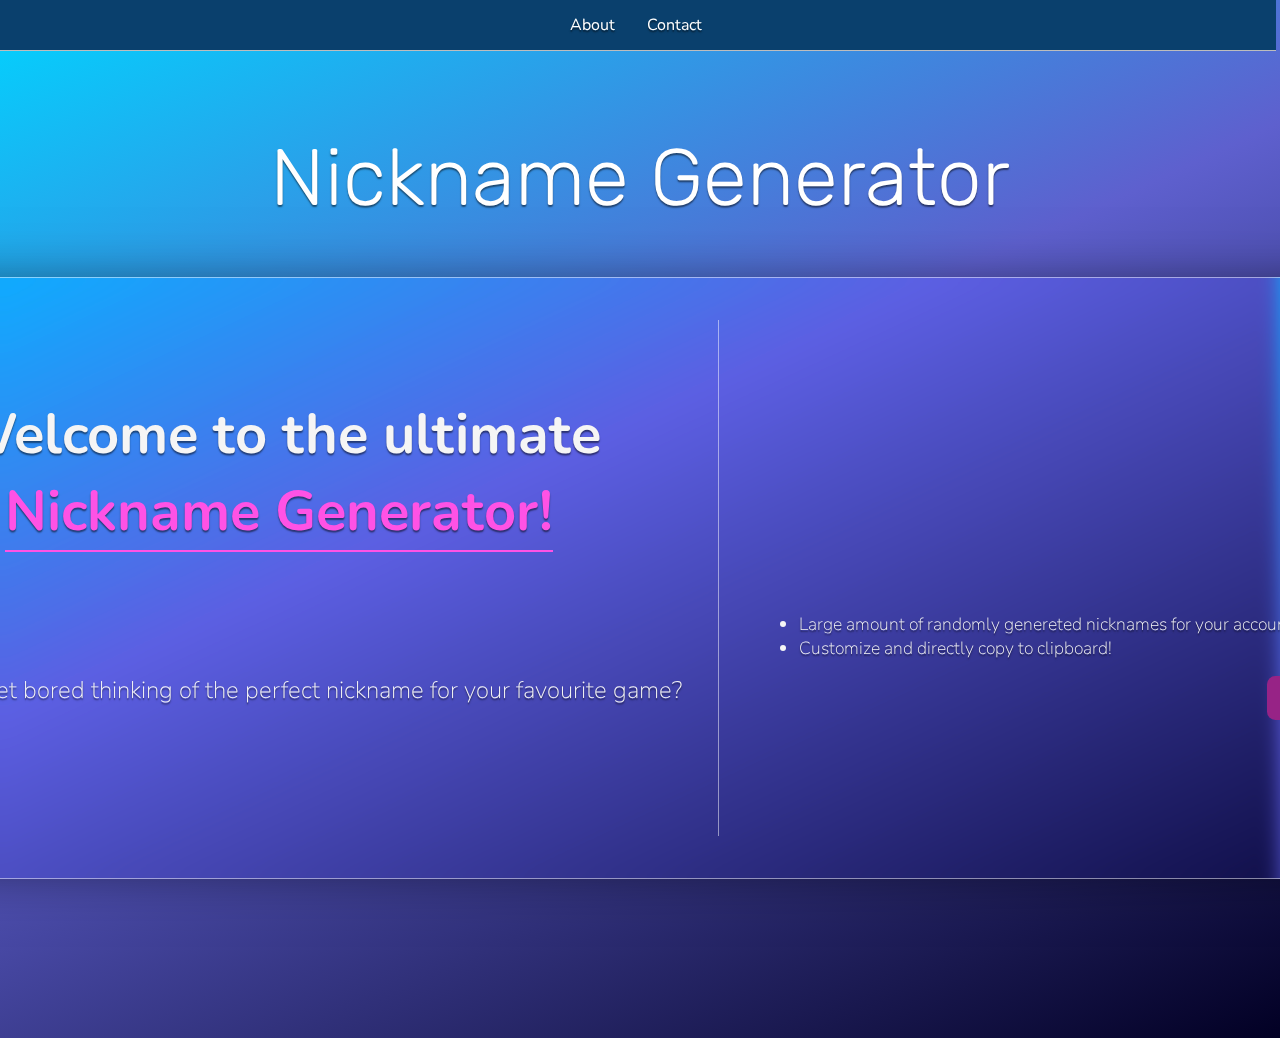
<file: index.html>
<!DOCTYPE html>
<html lang="en">
<head>
    <meta charset="UTF-8">
    <meta http-equiv="X-UA-Compatible" content="IE=edge">
    <meta name="viewport" content="width=device-width, initial-scale=1.0">
    <title>Nick Generator</title>
    <link rel="stylesheet" href="index.css">
    <link rel="preconnect" href="https://fonts.googleapis.com">
    <link rel="preconnect" href="https://fonts.gstatic.com" crossorigin>
    <link href="https://fonts.googleapis.com/css2?family=Nunito:wght@200&display=swap" rel="stylesheet">
    <link rel="preconnect" href="https://fonts.googleapis.com">
    <link rel="preconnect" href="https://fonts.gstatic.com" crossorigin>
    <link href="https://fonts.googleapis.com/css2?family=Rubik:wght@300&display=swap" rel="stylesheet">

    <link rel="icon" type="image/png" href="images/nickgenicon.png"/>

</head>
<body>
    <nav>
        <div class="navBar">
            <ul class="links">
                <li><a href="">About</a></li>
                <li><a href="">Contact</a></li>
            </ul>
        </div>
    </nav>
    
    <header class="head1">
        <div><h1>Nickname Generator</h1></div>
    </header>


    <section>
        <form action="gen.html">
            <div class="conHead">
                <div class="header1">
                    <div class="divHead1">
                        <h2>Welcome to the ultimate <span>Nickname Generator!</span></h1>
                    </div>
                    <div>
                        <h3>Don't you get bored thinking of the perfect nickname for your favourite game?</h2>
                    </div>
                </div>
                    
                <div class="divHead2">
                    <ul>
                        <li>Large amount of randomly genereted nicknames for your accounts and games.</li>
                        <li>Customize and directly copy to clipboard!</li>
                    </ul>
                    <button id="btnstart">Get started</button>
                </div>
                </div>  
        </form>
    </section>
    

    
    
    
</body>
</html>
</file>
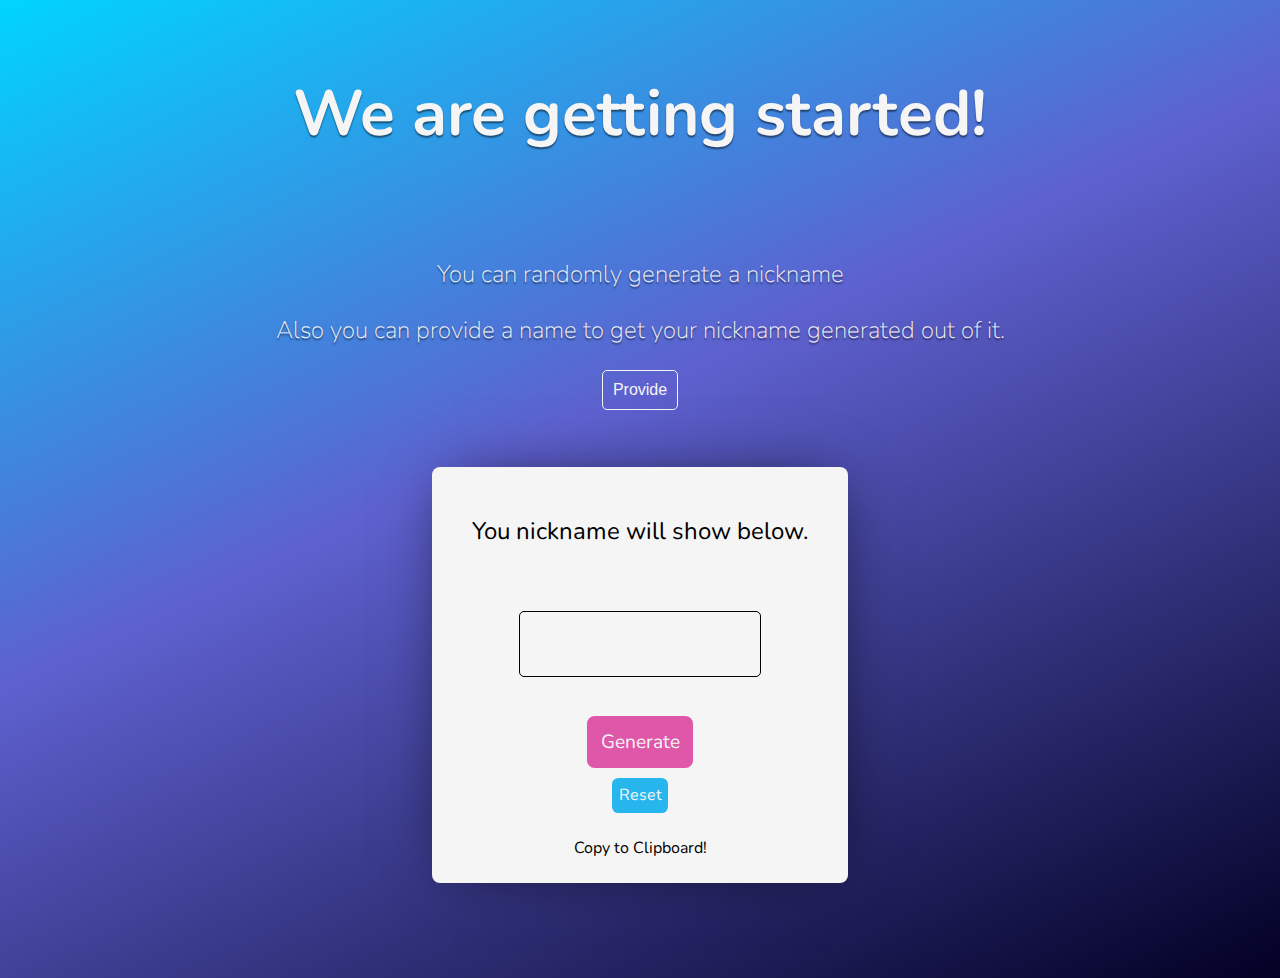
<file: gen.html>
<!DOCTYPE html>
<html lang="en">
<head>
    <meta charset="UTF-8">
    <meta http-equiv="X-UA-Compatible" content="IE=edge">
    <meta name="viewport" content="width=	, initial-scale=1.0">
    <link rel="stylesheet" href="gen.css">
    <link href="https://fonts.googleapis.com/css2?family=Nunito:wght@200&display=swap" rel="stylesheet">
    <link rel="icon" type="image/png" href="images/nickgenicon.png"/>
    <title>Generate!</title>
</head>
<body>
    <header>
        <h1 id="h1gen">We are getting started!</h1>
        <h2 id="h2gen">You can randomly generate a nickname</h2>
        <p>Also you can provide a name to get your nickname generated out of it.</p>
        <div class="provide">
            <button class="provideBtn">Provide</button>
        </div>
       
    </header>
    
    <section>
        <div class="card">
            <div class="nickTitle">
                <p>You nickname will show below.</p>
                <div id="msg"></div>
            </div>
            <div class="nickCard">
                <input type="text" id="nickName">
            </div>
            <div class="btngen">
                <button type="button" id="startgen">Generate</button>
                <button type="button" id="reset">Reset</button>
            </div>
            <div class="clipboard">
                <span id="cp">Copy to Clipboard!</span>
            </div>
        </div>
    </section>
    <!--<div class="sw">
        <p>Toggle to introduce a name</p>
        <input type="checkbox" id="switch" />
        <label for="switch"></label>
           
    </div>-->

    
    <footer>

    </footer>
    <script type="text/javascript" src="app.js"></script>
    <script type="text/javascript" src="lists.js"></script>
</body>
</html>
</file>
<file: index.css>
body {  
    scroll-behavior: smooth;
    /*background-image: linear-gradient(160deg, #5e60ce 0%, #5b39aa 60%);*/
    background: rgb(2,0,36);
    background: linear-gradient(335deg, rgba(2,0,36,1) 0%, rgba(94,96,206,1) 56%, rgba(0,212,255,1) 100%);
    
    -webkit-background-size: cover;
    -moz-background-size: cover;
    -o-background-size: cover;
    background-size: cover;
    background-position: center;
    height: 100vh;
    text-shadow:  0 0.1em 0.1em rgba(0, 0, 0, 0.5);
    /*background-color: #5e60ce;*/
    /*background-image: linear-gradient(160deg, #5e60ce 0%, #9a80e2 100%);
    size: cover;*/
    
    }


nav {
    position: fixed;
    top: 0;
    width: 100%;
    height: 5.5vh;
    margin-left: -12px;
    background-color: rgb(10, 64, 109);
    border-bottom: 1px solid rgb(189, 189, 189);
    color: white;
    text-align: center;
    
    
    
}
.navBar{
    display: flex;
    justify-content: center;
    flex-direction: row;
}
.links{
    list-style-type: none;
    margin: 0;
    padding: 0;
    overflow: hidden;
}
li{
    float: left;
    
}

li a{
    font-family: 'Nunito', sans-serif;
    font-size: 1em;
    color: white;
    display: block;
    text-align: center;
    padding: 14px 16px;
    text-decoration: none;
    transition: 0.2s ease-in-out;
    -moz-transition: 0.2s ease-in-out;
    -webkit-transition: 0.2s ease-in-out;
    -o-transition: 0.2s ease-in-out;
    
    
}
li a:hover{
    background-color: rgb(10, 83, 143);
    font-weight: bolder;
}

section{
    display: flex;
    justify-content: center;
    align-content: center;
    margin-top: -3em;
}

.head1{
    margin-top: 130px;
    margin-bottom: 100px;
}
.head1 h1{
    font-family: 'Rubik', sans-serif;
    font-size: 5em;
    font-weight: lighter;
    text-align: center;
    color: white;
    
}

form{
    /* box-shadow: 39px 33px 75px -22px rgba(0,0,0,0.75);
    -webkit-box-shadow: 39px 33px 75px -22px rgba(0,0,0,0.75);
    -moz-box-shadow: 39px 33px 75px -22px rgba(0,0,0,0.75); */
    
    box-shadow: 1px -1px 60px -20px rgba(0,0,0,0.75);
    -webkit-box-shadow: 1px -1px 60px -20px rgba(0,0,0,0.75);
    -moz-box-shadow: 1px -1px 60px -20px rgba(0,0,0,0.75);
    
    /* box-shadow: 0px 0px 98px -39px rgba(0,0,0,0.5);
    -webkit-box-shadow: 0px 0px 98px -39px rgba(0,0,0,0.5);
    -moz-box-shadow: 0px 0px 98px -39px rgba(0,0,0,0.5); */
}

.conHead{
    position: 50%;
    display: flex;
    height: 600px;
    width: 1600px;
    padding-left: 1em;
    padding-right: 1em;
    border: 2px solid #5d31c3;
    border-radius: 1em;
    justify-content: center;
    align-items: center;
    backdrop-filter: blur(10px) saturate(120%);
    -webkit-backdrop-filter: blur(16px) saturate(180%);
    /* background-color: rgba(17, 25, 40, 0.60); */
    border-radius: 12px;
    border: 1px solid rgba(255, 255, 255, 0.493);
    
    
}
.header1{
    padding: 40px;
    display: flex;
    flex-direction: column;
    justify-content: center;
    align-items: center;
    padding: 30px;
    border-right: 1px solid rgba(255, 255, 255, 0.493);
}
span{
    color: #ff52e5;
    border-bottom: 2px solid #ff52e5;
}

.divHead2{
    padding: 40px;
    padding-top: 200px;
    display: flex;
    flex-direction: column;
    justify-content: center;
    align-items: center;
    
}

.header1 h2{
    font-family: 'Nunito', sans-serif;
    font-size: 3.5em;
    text-align: center;
    color: whitesmoke;
    margin-bottom: 100px;
}
.header1 h3{
    font-family: 'Nunito', sans-serif;
    font-size: 1.5em;
    font-weight: lighter;
    color: whitesmoke;
    margin-bottom: 100px;
}

.divHead2 li{
    
    font-family: 'Nunito', sans-serif; 
    font-size: 1.1em;
    font-weight: lighter;
    color: whitesmoke;

}











#btnstart{
    align-self: flex-end;
    padding: 10px;
    padding-left: 15px; padding-right: 15px;
    font-size: 1.3em;
    font-weight: lighter;
    border-radius: 0.4em;
    border: 0px solid black;
    color: rgba(245, 245, 245, 0.918);
    background-color: #972386;
    
    text-align: center;
    transition: 0.1s ease-in-out;
    -moz-transition: 0.1s ease-in-out;
    -webkit-transition: 0.1s ease-in-out;
    -o-transition: 0.1s ease-in-out;
    

}
#btnstart:hover {
    background-color: #b5179e;
    color: #edf2f4;

    transform: translateY(3px);
    text-shadow:2px 1px 2px 2px #263666;
    cursor: pointer;

    box-shadow: 0px 0px 98px -39px rgba(0,0,0,0.5);
    -webkit-box-shadow: 0px 0px 98px -39px rgba(0,0,0,0.5);
    -moz-box-shadow: 0px 0px 98px -39px rgba(0,0,0,0.5);
    
}












/*input[type=checkbox]{
	height: 0;
	width: 0;
	visibility: hidden;
}

label {
	cursor: pointer;
	text-indent: -9999px;
	width: 100px;
	height: 60px;
	background: grey;
	display: block;
	border-radius: 100px;
	position: relative;
}

label:after {
	content: '';
	position: absolute;
	top: 5px;
	left: 5px;
	width: 50px;
	height: 50px;
	background: #fff;
	border-radius: 90px;
	transition: 0.3s;
}

input:checked + label {
	background: #5e5cca;
}

input:checked + label:after {
	left: calc(100% - 10px);
	transform: translateX(-100%);
}

label:active:after {
	width: 30px;
} */



@media (max-width: 768px){
 
    #h1Div h1{
        font-size: 3.5em;
        margin: 20%;
        
        
    }
    #h2Div h2{
        font-size: 1em;
        
        margin: 20%;
       
    
    }
    .h2d{
        padding-left: 2em;
        padding-right: 2em;
        font-size: 1em;
        
        margin: 30%;
        display: flex;
        flex-direction: column;
    }


    #btnstart{
        width: 5em;
        padding: 0.5em;
    }
    #btnstart:hover{
        width: 4em;
        padding: 0.5em;
    }
}
</file>
<file: gen.css>
body{
    scroll-behavior: smooth;
    /*background-image: linear-gradient(160deg, #5e60ce 0%, #5b39aa 60%);*/
    background: rgb(2,0,36);
    background: linear-gradient(335deg, rgba(2,0,36,1) 0%, rgba(94,96,206,1) 56%, rgba(0,212,255,1) 100%);
    
    -webkit-background-size: cover;
    -moz-background-size: cover;
    -o-background-size: cover;
    background-size: cover;
    background-position: center;
    height: 100vh;
    text-shadow:  0 0.1em 0.1em rgba(0, 0, 0, 0.5);
    
}
    




input{
    display: inline-block;
    border: none;
    border-bottom: 1px solid white;
    border-radius: 2px;
    
    box-shadow: -2px 20px 20px -10px #000000;
    background: none;
    color:rgb(226, 214, 214);
}

#h1gen{
    font-family: 'Nunito', sans-serif;
    font-size: 4em;
    text-align: center;
    color: whitesmoke;
    margin-top: 70px;
    margin-bottom: 100px;
}
#h2gen{
    font-family: 'Nunito', sans-serif;
    font-size: 1.5em;
    font-weight: lighter;
    text-align: center;
    color: whitesmoke;
}
header p{
    font-family: 'Nunito', sans-serif;
    font-size: 1.5em;
    font-weight: lighter;
    text-align: center;
    color: whitesmoke;
}

.provide{
    display: flex;
    justify-content: center;
    align-items: center;
}
.provideBtn{
    background: none;
    border-radius: 5px;
    border-width: 1px;
    border: 1px solid whitesmoke;
    color: whitesmoke;
    font-size: 1em;
    padding: 10px;
    transition: 0.4s ease-in-out;
}
.provideBtn:hover{
    border: 1px solid #df57a8;
    background-color: #df57a8;
    color: cornsilk;
    cursor: pointer;
    text-shadow:  0 0.1em 0.1em rgba(0, 0, 0, 0.5);
    box-shadow: -2px 8px 86px -22px rgba(0,0,0,0.75);
    -webkit-box-shadow: -2px 8px 86px -22px rgba(0,0,0,0.75);
    -moz-box-shadow: -2px 8px 86px -22px rgba(0,0,0,0.75);
}
.provideBtn:focus{
    border: 1px solid whitesmoke;
    background-color: #df57a8;
    color: cornsilk;
    cursor: pointer;
    text-shadow:  0 0.1em 0.1em rgba(0, 0, 0, 0.5);
    box-shadow: -2px 8px 86px -22px rgba(0,0,0,0.75);
    -webkit-box-shadow: -2px 8px 86px -22px rgba(0,0,0,0.75);
    -moz-box-shadow: -2px 8px 86px -22px rgba(0,0,0,0.75);
}






section{
    margin-top: 40px;
    height: 50vh;
    display: flex;
	align-items: center;
    justify-content: center;
   
    
   
   
    
}
.card{
	background: whitesmoke;
    padding: 0.5em;
	min-height: 25em;
    width: 25em;
    border-radius: 0.5em;
    margin: auto;
	display: flex;
    flex-direction: column;
	align-items: center;
    justify-content: center;
    /* box-shadow: 0px 0px 15px -15px black inset; */
    /* box-shadow: -2px 8px 86px -22px rgba(0,0,0,0.75);
    -webkit-box-shadow: -2px 8px 86px -22px rgba(0,0,0,0.75);
    -moz-box-shadow: -2px 8px 86px -22px rgba(0,0,0,0.75); */
    transition: 1s ease-in-out;
    box-shadow: 1px -1px 60px -20px rgba(0,0,0,0.75);
    -webkit-box-shadow: 1px -1px 60px -20px rgba(0,0,0,0.75);
    -moz-box-shadow: 1px -1px 60px -20px rgba(0,0,0,0.75);
	
}
.btngen{
    display: flex;
    flex-direction: column;
    justify-content: center;
    align-items: center;
}
#startgen{
    margin-top: 2em;
    margin-bottom: 0.5em;
    padding: 0.7em;
    font-size: 1.2em;
    font-family: 'Nunito', sans-serif;
    border-radius: 0.4em;
    
    border: none;
    color: whitesmoke;
    
    
    /*text-shadow:0px 1px 0px #263666;*/
    background-color: #df57a8;
    text-align: center;
    transition: 0.1s ease-in-out;
    -moz-transition: 0.1s ease-in-out;
    -webkit-transition: 0.1s ease-in-out;
    -o-transition: 0.1s ease-in-out;
}
#startgen:hover{
    cursor: pointer;
    color: #edf2f4;
   
    background-color: #f347ae;

    box-shadow: 0px 0px 26px -24px #000000;
    
    
    
    border-radius: 0.4em;
}
#startgen:active{
    background-color: #f10e97;

}
#reset{
    padding: 0.4em;
    font-size: 1em;
    font-family: 'Nunito', sans-serif;
    border-radius: 0.4em;
    
    border: none;
    color: whitesmoke;
    
    
    /*text-shadow:0px 1px 0px #263666;*/
    background-color: #27b5ee;
    text-align: center;
    transition: 0.1s ease-in-out;
    -moz-transition: 0.1s ease-in-out;
    -webkit-transition: 0.1s ease-in-out;
    -o-transition: 0.1s ease-in-out;
}
#reset:hover{
    cursor: pointer;
    color: #ffffff;

    background-color: #2faee0;
    box-shadow: 0px 0px 26px -24px #000000;
    border-radius: 0.4em;
    transform: rotate(3deg);
    transition: 0.5s ease;
    
}
#reset:focus{
    background-color: #2c96c0;
    transform: rotate(360deg);
    -moz-border-radius: 50px/50px;
    -webkit-border-radius: 50px 50px;
    border-radius: 50px/50px;
    /* transform: rotate(360deg);
    -webkit-transform: rotate(360deg);
    -moz-transform: rotate(360deg); */
}


.nickTitle{
    display: flex;
    flex-direction: column;
    justify-content: center;
    align-items: center;
}
.nickTitle p{
    font-family: 'Nunito', sans-serif;
    font-size: 1.5em;
    text-shadow: none;
    margin-top: 40px;
    display: flex;
    justify-content: center;
    align-items: center;
}

.nickCard{
    width: 15em;
    height: 4em;
    margin-top: 30px;
    display: flex;
    justify-content: center;
    align-items: center;
    text-align: center;
    border-radius: 5px;
    border: 1.5px solid black;
	transition: 0.5s ease-in;	
    
}






#msg{
    display: flex;
    justify-content: center;
    align-items: center;
    width: 300px;
    height: 10px;
}
#msg p{
    font-family: 'Nunito', sans-serif;
    padding: 1px;
    margin: 1px;
    font-weight: bold;
    text-shadow: none;
    font-size: 20px;
    color: #5d31c3;
    transition: 0.2s ease-in-out;
}
.insert{
    margin-bottom: 1px;
    font-family: 'Nunito', sans-serif;
    font-size: 20px;
    color: black;
    background: none;
    box-shadow: none;
    text-align: center;
    outline: 0;
}

#nickName{
    font-family: 'Nunito', sans-serif;
    padding-top: 5px;
    font-weight: bold;
    text-shadow: none;
    font-size: 20px;
    text-align: center;
    outline: 0;
    box-shadow: none;
    border: none;
    transition: 1s ease-in-out;
    color: rgb(129, 11, 119);
 
}
#nickName::selection { 
    transition: 0.5s ease;
    font-weight: lighter;
    color: whitesmoke; 
}

.clipboard{
    margin-top: 1.5em;
    margin-bottom: 1em;
    
}
.clipboard #cp{
    font-family: 'Nunito', sans-serif;
    font-size: 1em;
    text-shadow: none;
    transition: 0.3s;
    
    
    
    
}
#cp:hover{
    transform: translateY(-2px);
    -moz-transform: translateY(-2px);
    -webkit-transform: translateY(-2px);
    -o-transform: translateY(-2px);
    text-decoration: underline;
    color: rgb(155, 44, 175);
    display: inline-block;
    cursor: pointer;
    
}
@media (max-width: 768px){
    .nickTitle p{
        text-align: center;
    }
    
}
</file>
